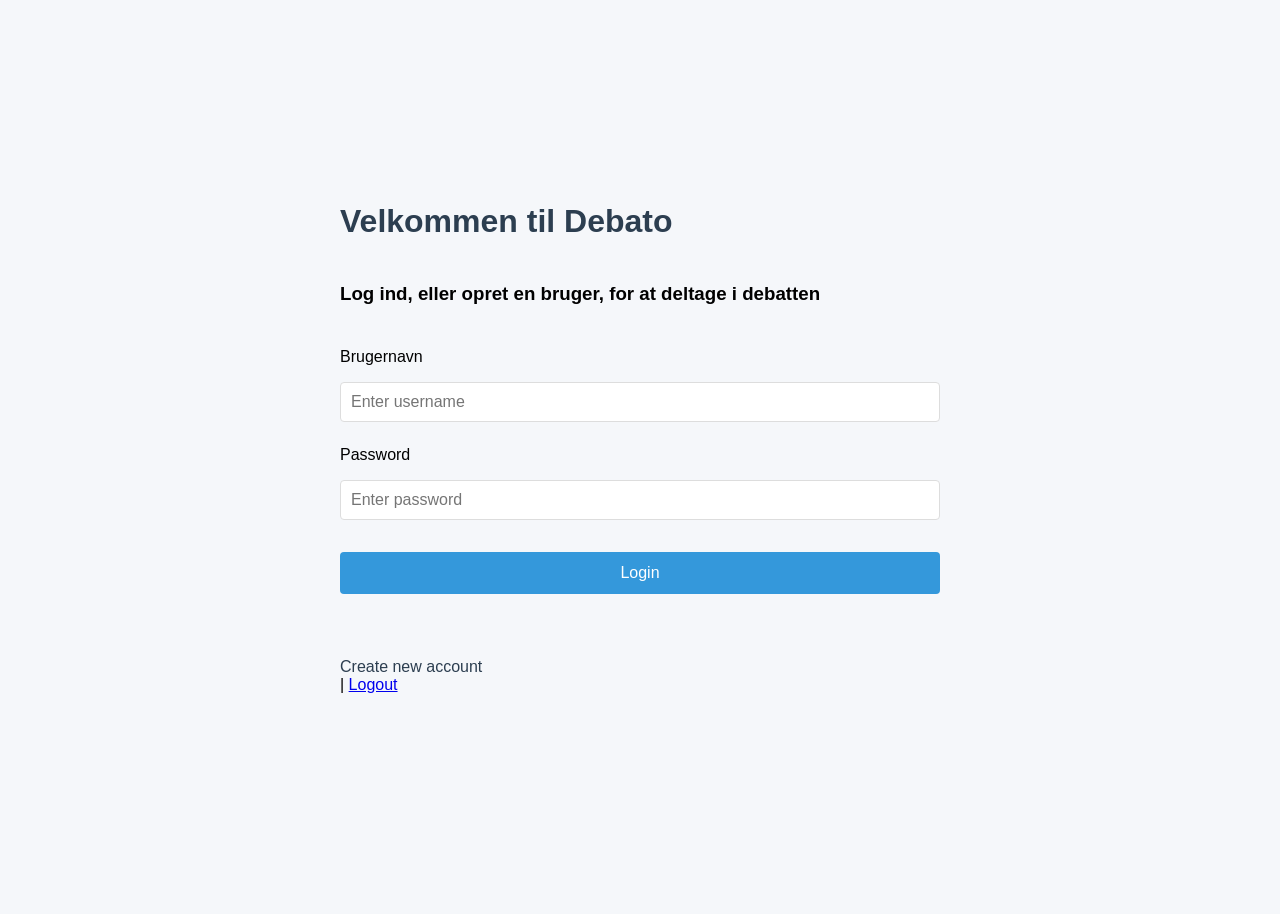
<file: src/main/resources/templates/index.html>
<!DOCTYPE html>
<html xmlns="http://www.w3.org/1999/xhtml" xmlns:th="http://www.thymeleaf.org">
<head>
    <meta charset="UTF-8">
    <title>DelSam</title>
    <link href="../public/css/styles.css" th:href="@{/css/styles.css}" rel="stylesheet"/>
</head>
<body>
<div th:replace="~{fragments :: navigation}"></div>

<main class="content-container">
    <div class="form-container">
<h1>Velkommen til Debato</h1>
    <form th:action="@{/login}" method="post">

    <h3>Log ind, eller opret en bruger, for at deltage i debatten</h3>

    <label for="username">Brugernavn</label>
    <input type="text" id="username" name="username" placeholder="Enter username">

    <label for="password">Password</label>
    <input type="password" id="password" name="password" placeholder="Enter password">

    <button type="submit">Login</button>
    <p class="errorLabel" th:text="${errorLogin}"></p>
</form>

<p class="succesLabel" th:text="${message}"></p>


<a class="bottom-link" th:href="@{/createUser}">Create new account</a>


<div th:if="${session.currentUser != null}">
    <span th:text="${session.currentUser.userName}"> | </span>
    <a href="index.html" th:href="@{/logout}">Logout</a>
</div>
    </div>
</main>
<div th:replace="~{fragments :: footer}"></div>
</body>
</html>
</file>
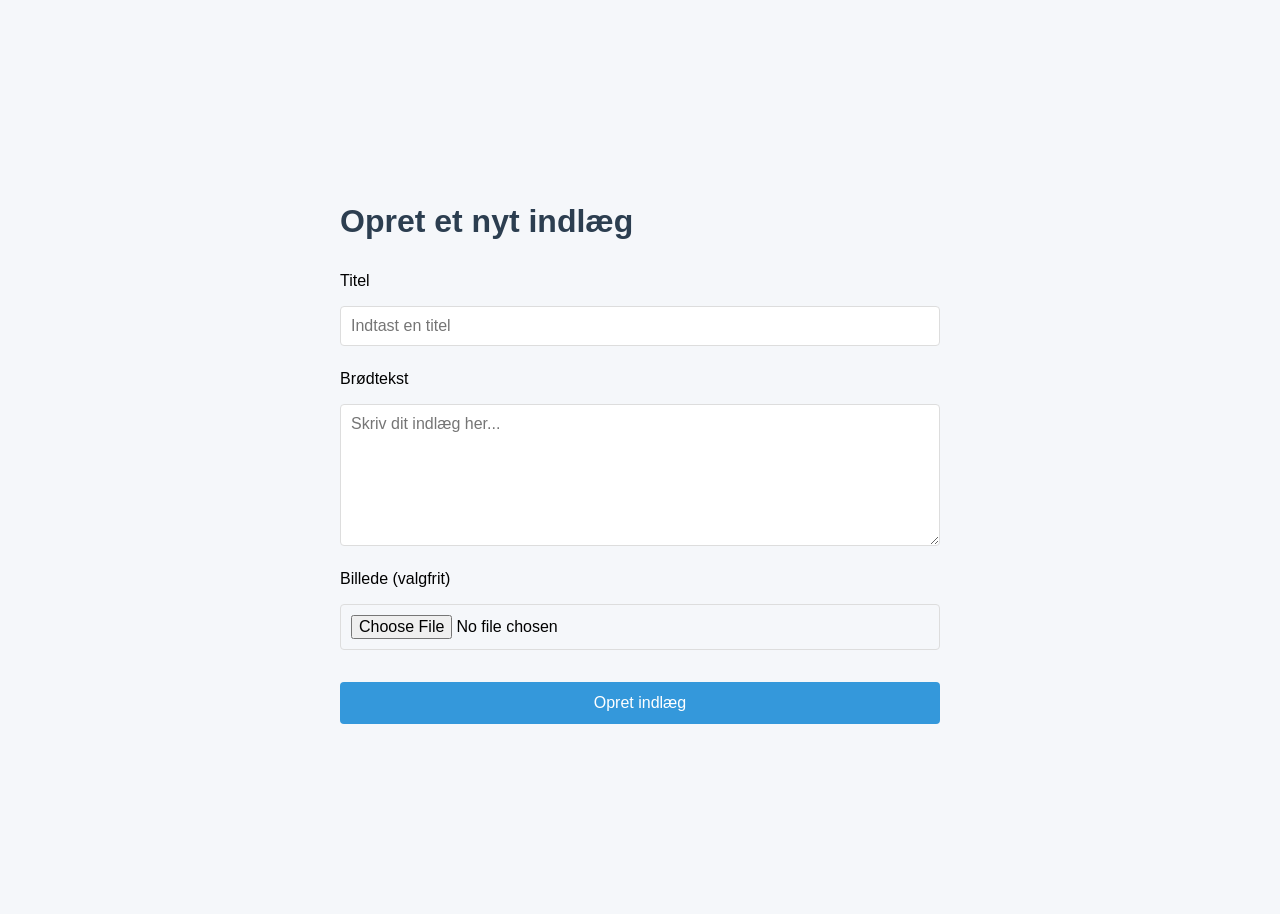
<file: src/main/resources/templates/createPost.html>
<!DOCTYPE html>
<html xmlns="http://www.w3.org/1999/xhtml" xmlns:th="http://www.thymeleaf.org">
<head>
    <meta charset="UTF-8">
    <link href="../public/css/styles.css" th:href="@{/css/styles.css}" rel="stylesheet"/>
    <title>Opret indlæg</title>
</head>
<body>
<div th:replace="~{fragments :: navigation}"></div>
<main class="content-container">

<div class="form-container">
    <h1>Opret et nyt indlæg</h1>
<form th:action="@{/createPost}" method="post" enctype="multipart/form-data">

    <label for="title">Titel</label>
    <input type="text" id="title" name="title" placeholder="Indtast en titel" required>

    <label for="body">Brødtekst</label>
    <textarea id="body" name="body" placeholder="Skriv dit indlæg her..." rows="6" required></textarea>

    <label for="image">Billede (valgfrit)</label>
    <input type="file" id="image" name="image" accept="image/*">

    <button type="submit">Opret indlæg</button>
</form>
</div>
</main>
<div th:replace="~{fragments :: footer}"></div>
</body>
</html>
</file>
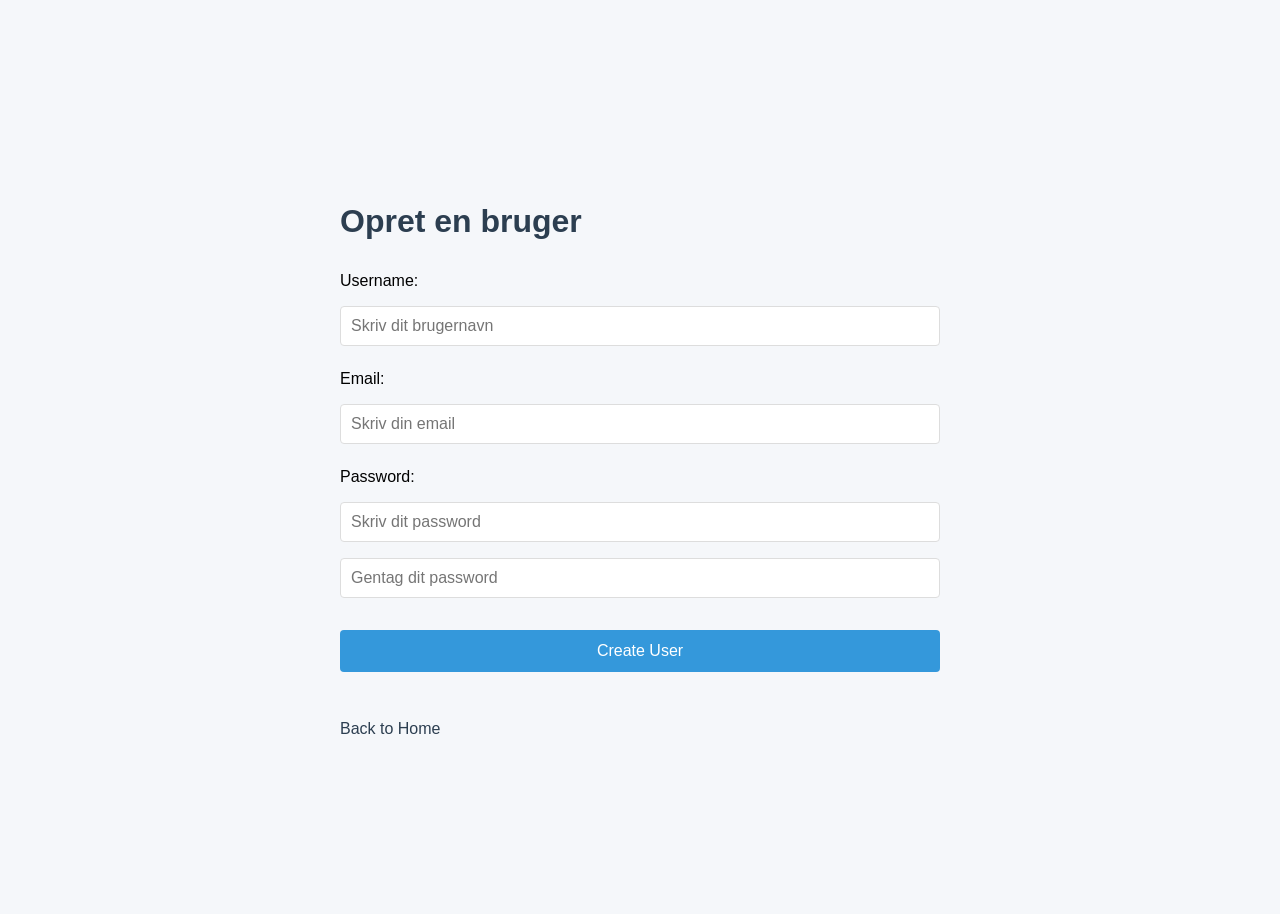
<file: src/main/resources/templates/createUser.html>
<!DOCTYPE html>
<html xmlns="http://www.w3.org/1999/xhtml" xmlns:th="http://www.thymeleaf.org">
<head>
    <meta charset="UTF-8">
    <title>Message Board</title>
    <link href="../public/css/styles.css" th:href="@{/css/styles.css}" rel="stylesheet"/>
</head>
<body>
<div th:replace="~{fragments :: navigation}"></div>

<main class="content-container">

<div class="form-container">
    <h1>Opret en bruger</h1>
<form th:action="@{/createUser}" method="post">

    <label for="username">Username:</label>
    <input type="text" id="username" name="username" placeholder="Skriv dit brugernavn" th:value="${usernameValue}" required>

    <p class="errorLabel" th:if="${errorUserName != null}" th:text="${errorUserName}"></p>

    <label for="email">Email:</label>
    <input type="email" id="email" name="email" placeholder="Skriv din email" th:value="${emailValue}" required>
    <p class="errorLabel" th:if="${errorEmail != null}" th:text="${errorEmail}"></p>

    <label for="password1">Password:</label>
    <input type="password" id="password1" name="password1" placeholder="Skriv dit password" required>
    <input type="password" id="password2" name="password2" placeholder="Gentag dit password" required>

    <p class="errorLabel" th:if="${errorPassword != null}" th:text="${errorPassword}"></p>

    <button type="submit">Create User</button>
</form>
    <a class="bottom-link" th:href="@{/}">Back to Home</a>
</div>




</main>
<div th:replace="~{fragments :: footer}"></div>
</body>
</html>
</file>
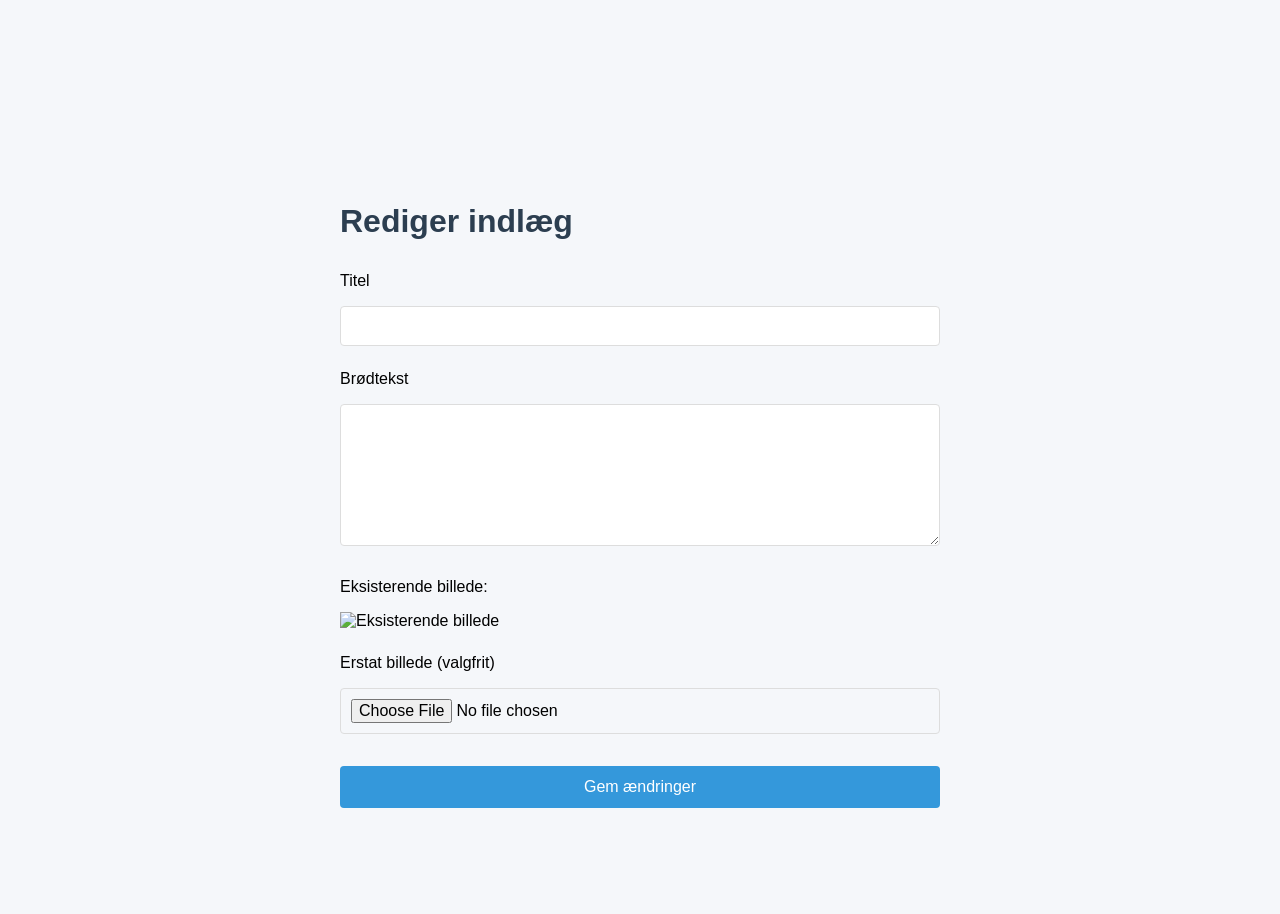
<file: src/main/resources/templates/editPost.html>
<!DOCTYPE html>
<html xmlns="http://www.w3.org/1999/xhtml" xmlns:th="http://www.thymeleaf.org">
<head>
    <meta charset="UTF-8">
    <link href="../public/css/styles.css" th:href="@{/css/styles.css}" rel="stylesheet"/>
    <title>Rediger indlæg</title>
</head>
<body>
<div th:replace="~{fragments :: navigation}"></div>

<main class="content-container">
    <div class="form-container">
        <h1>Rediger indlæg</h1>
        <form th:action="@{/post/{id}/edit(id=${post.postId})}" method="post" enctype="multipart/form-data">

            <label for="title">Titel</label>
            <input type="text" id="title" name="title" th:value="${post.title}" required>

            <label for="body">Brødtekst</label>
            <textarea id="body" name="body" rows="6" required th:text="${post.message}"></textarea>

            <div th:if="${post.hasImage()}">
                <p>Eksisterende billede:</p>
                <img th:src="@{'data:image/jpeg;base64,' + ${post.imageBase64}}" alt="Eksisterende billede" style="max-width:300px;">
            </div>

            <label for="image">Erstat billede (valgfrit)</label>
            <input type="file" id="image" name="image" accept="image/*">

            <button type="submit">Gem ændringer</button>

            <div th:if="${errorMessage}" class="error-label">
                <p th:text="${errorMessage}"></p>
            </div>

        </form>
    </div>
</main>

<div th:replace="~{fragments :: footer}"></div>
</body>
</html>
</file>
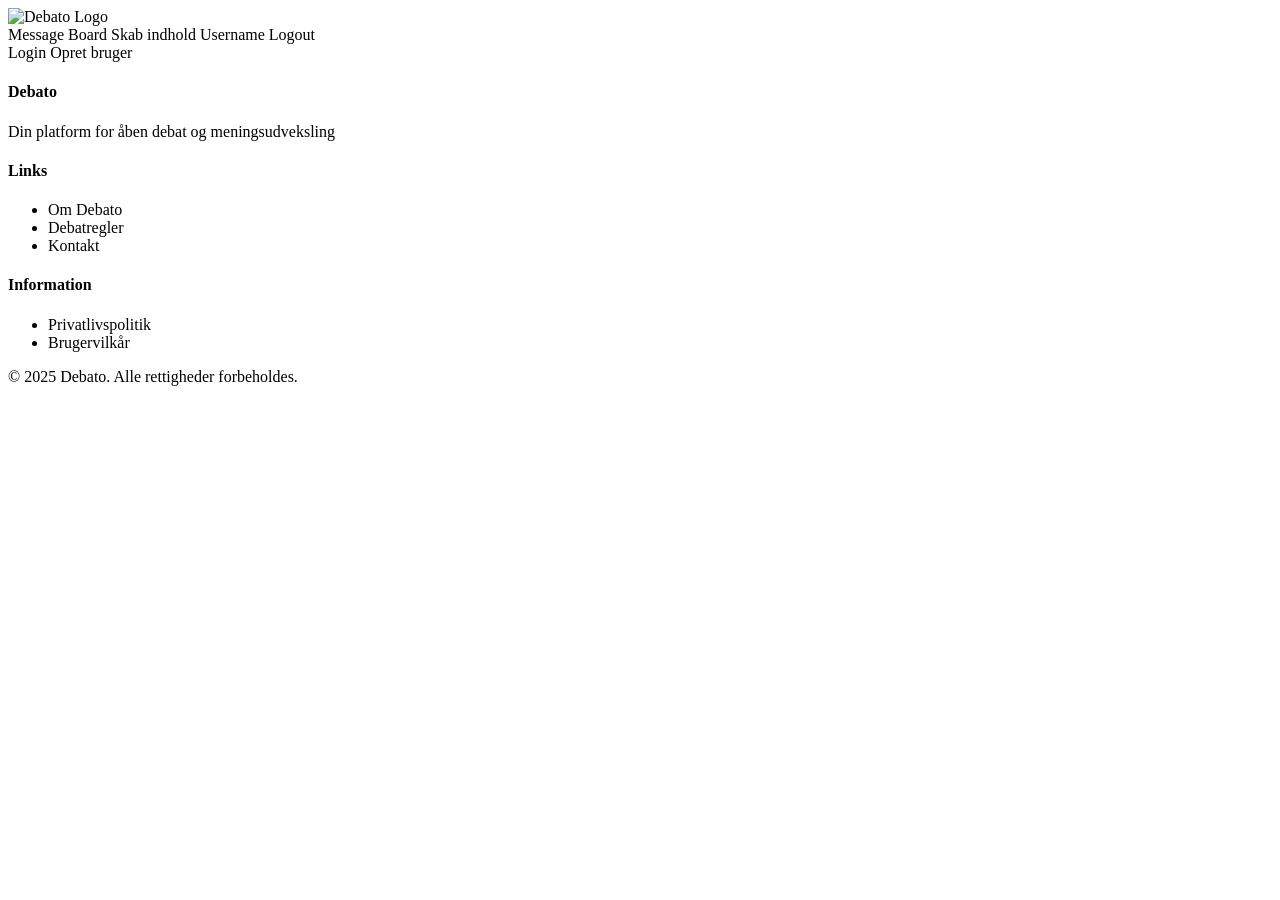
<file: src/main/resources/templates/fragments.html>
<!DOCTYPE html>
<html xmlns="http://www.w3.org/1999/xhtml" xmlns:th="http://www.thymeleaf.org">
<head>
    <meta charset="UTF-8">
</head>
<body>

<!-- Header image bar Fragment -->

<header th:fragment="navigation">
    <div class="header-bar">
        <!-- Logo -->
        <div class="header-logo">
            <a th:href="@{/messages}">
                <img th:src="@{/images/logo.png}" alt="Debato Logo">
            </a>
        </div>

        <!-- Navigation -->
        <nav class="navbar">
            <!-- Hvis bruger er logget ind -->
            <div th:if="${session.currentUser != null}">
                <a th:href="@{/messages}" class="nav-link">Message Board</a>
                <a th:href="@{/createPost}" class="nav-link">Skab indhold</a>
                <span class="username" th:text="${session.currentUser.userName}">Username</span>
                <a th:href="@{/logout}" class="nav-link logout">Logout</a>
            </div>

            <!-- Hvis bruger IKKE er logget ind -->
            <div th:if="${session.currentUser == null}">
                <a th:href="@{/}" class="nav-link">Login</a>
                <a th:href="@{/createUser}" class="nav-link">Opret bruger</a>
            </div>
        </nav>
    </div>
</header>

<!-- Footer Fragment -->
<footer th:fragment="footer" class="footer">
    <div class="footer-content">
        <div class="footer-section">
            <h4>Debato</h4>
            <p>Din platform for åben debat og meningsudveksling</p>
        </div>

        <div class="footer-section">
            <h4>Links</h4>
            <ul>
                <li><a th:href="@{/about}">Om Debato</a></li>
                <li><a th:href="@{/rules}">Debatregler</a></li>
                <li><a th:href="@{/contact}">Kontakt</a></li>
            </ul>
        </div>

        <div class="footer-section">
            <h4>Information</h4>
            <ul>
                <li><a th:href="@{/privacy}">Privatlivspolitik</a></li>
                <li><a th:href="@{/terms}">Brugervilkår</a></li>
            </ul>
        </div>
    </div>

    <div class="footer-bottom">
        <p>&copy; 2025 Debato. Alle rettigheder forbeholdes.</p>
    </div>
</footer>
</body>
</html>
</file>
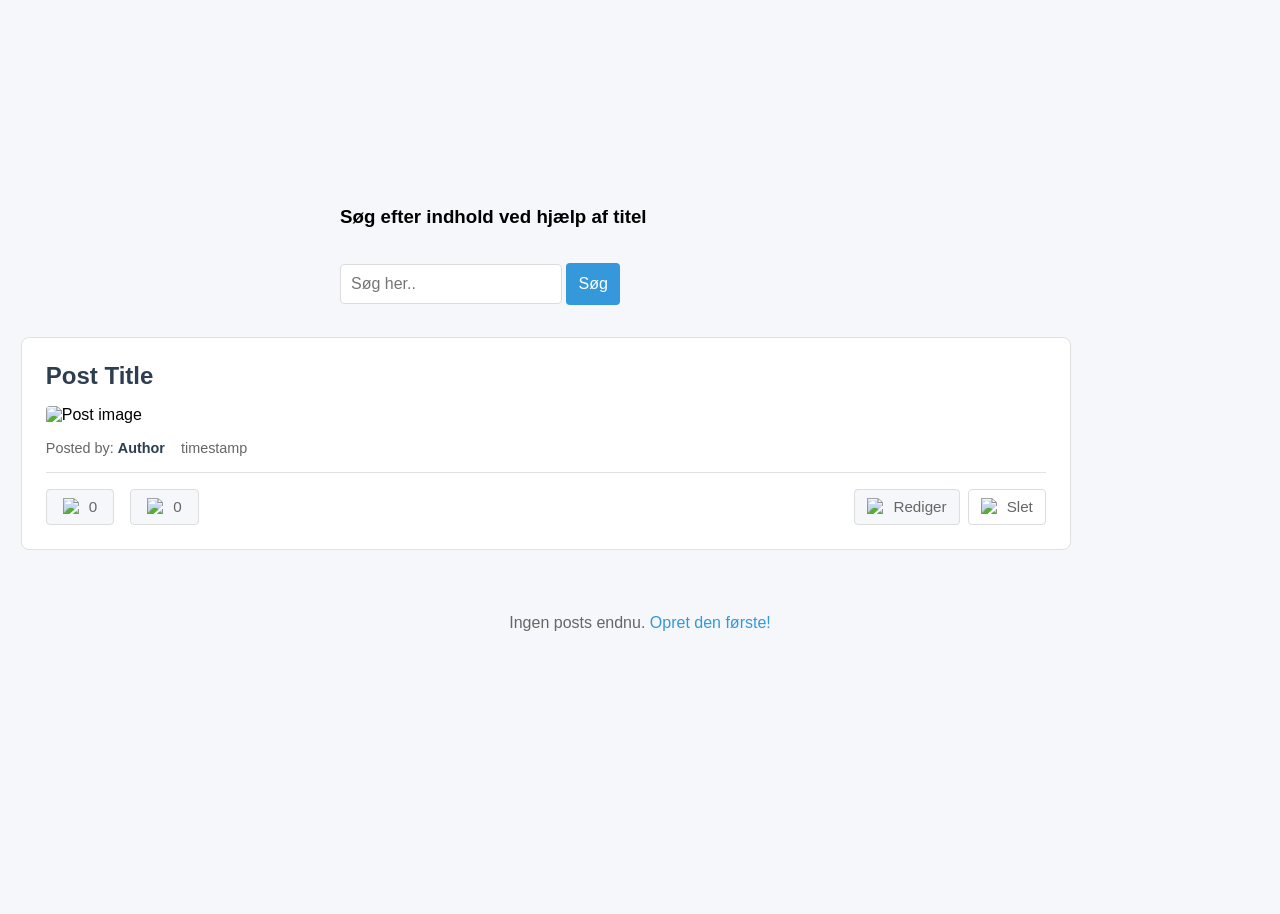
<file: src/main/resources/templates/msgboard.html>
<!DOCTYPE html>
<html xmlns="http://www.w3.org/1999/xhtml" xmlns:th="http://www.thymeleaf.org">
<head>
    <meta charset="UTF-8">
    <title>Message Board</title>
    <link href="../public/css/styles.css" th:href="@{/css/styles.css}" rel="stylesheet"/>
</head>
<body>
<div th:replace="~{fragments :: navigation}"></div>

<main class="content-container">
    <h1 th:text="${welcomemessage}"></h1>

    <form class="form-container" th:action="@{/search}" method="get">
        <h3>Søg efter indhold ved hjælp af titel</h3>
        <input type="text" name="searchContent" placeholder="Søg her.." required>
        <button type="submit">Søg</button>
        <p class="errorLabel" th:if="${errorSearch != null}" th:text="${errorSearch}"></p>
    </form>

    <div th:if="${messages != null and !messages.isEmpty()}" class="posts-list">
        <div th:each="post : ${messages}" class="post-card">

            <!-- Post titel -->
            <a th:href="@{/post/{id}(id=${post.postId})}" class="post-title-link">
                <h3 th:text="${post.title}">Post Title</h3>
            </a>

            <!-- Post billede  -->
            <div th:if="${post.hasImage()}" class="post-image">
                <img th:src="@{'data:image/jpeg;base64,' + ${post.imageBase64}}" alt="Post image">
            </div>

            <!-- Post indhold <p class="post-content" th:text="${post.message}">Post content</p> -->

            <!-- Post metadata (forfatter og tid) -->
            <div class="post-meta">
                <span class="post-author">Posted by: <strong th:text="${post.authorName}">Author</strong></span>
                <span class="post-time" th:text="${post.getRelativeTime}">timestamp</span>
            </div>

            <div class="post-actions-wrapper">
            <!-- Post actions (upvote og comments) -->
            <div class="post-actions">
                <form th:action="@{/upvote/{id}(id=${post.postId})}" method="post" class="upvote-form">
                    <button type="submit" class="action-btn">
                        <img th:src="@{/images/like.svg}" alt="like">
                        <span th:text="${post.upvoteCount}">0</span>
                    </button>
                </form>

                <a th:href="@{/post/{id}(id=${post.postId})}" class="action-btn comment-btn">
                    <img th:src="@{/images/comment.svg}" alt="comment">
                    <span th:text="${post.commentCount}">0</span>
                </a>
            </div>

            <div th:if="${session.currentUser.id == post.userId}" class="post-owner-actions">
                <a th:href="@{/post/{id}/edit(id=${post.postId})}" class="action-btn edit-btn">
                    <img th:src="@{/images/edit.svg}" alt="edit">
                    <span>Rediger</span>
                </a>

                <form th:action="@{/post/{id}/delete(id=${post.postId})}" method="post" style="display: inline;">
                    <button type="submit" class="action-btn delete-btn"
                            onclick="return confirm('Er du sikker?')">
                        <img th:src="@{/images/delete.svg}" alt="delete">
                        <span>Slet</span>
                    </button>
                </form>
            </div>
            </div>

            <p class="errorLabel" th:text="${errorUpvote}"></p>
        </div>
    </div>

    <div th:if="${messages == null or messages.isEmpty()}" class="empty-state">
        <p>Ingen posts endnu. <a th:href="@{/createPost}">Opret den første!</a></p>
    </div>
</main>

<div th:replace="~{fragments :: footer}"></div>
</body>
</html>
</file>
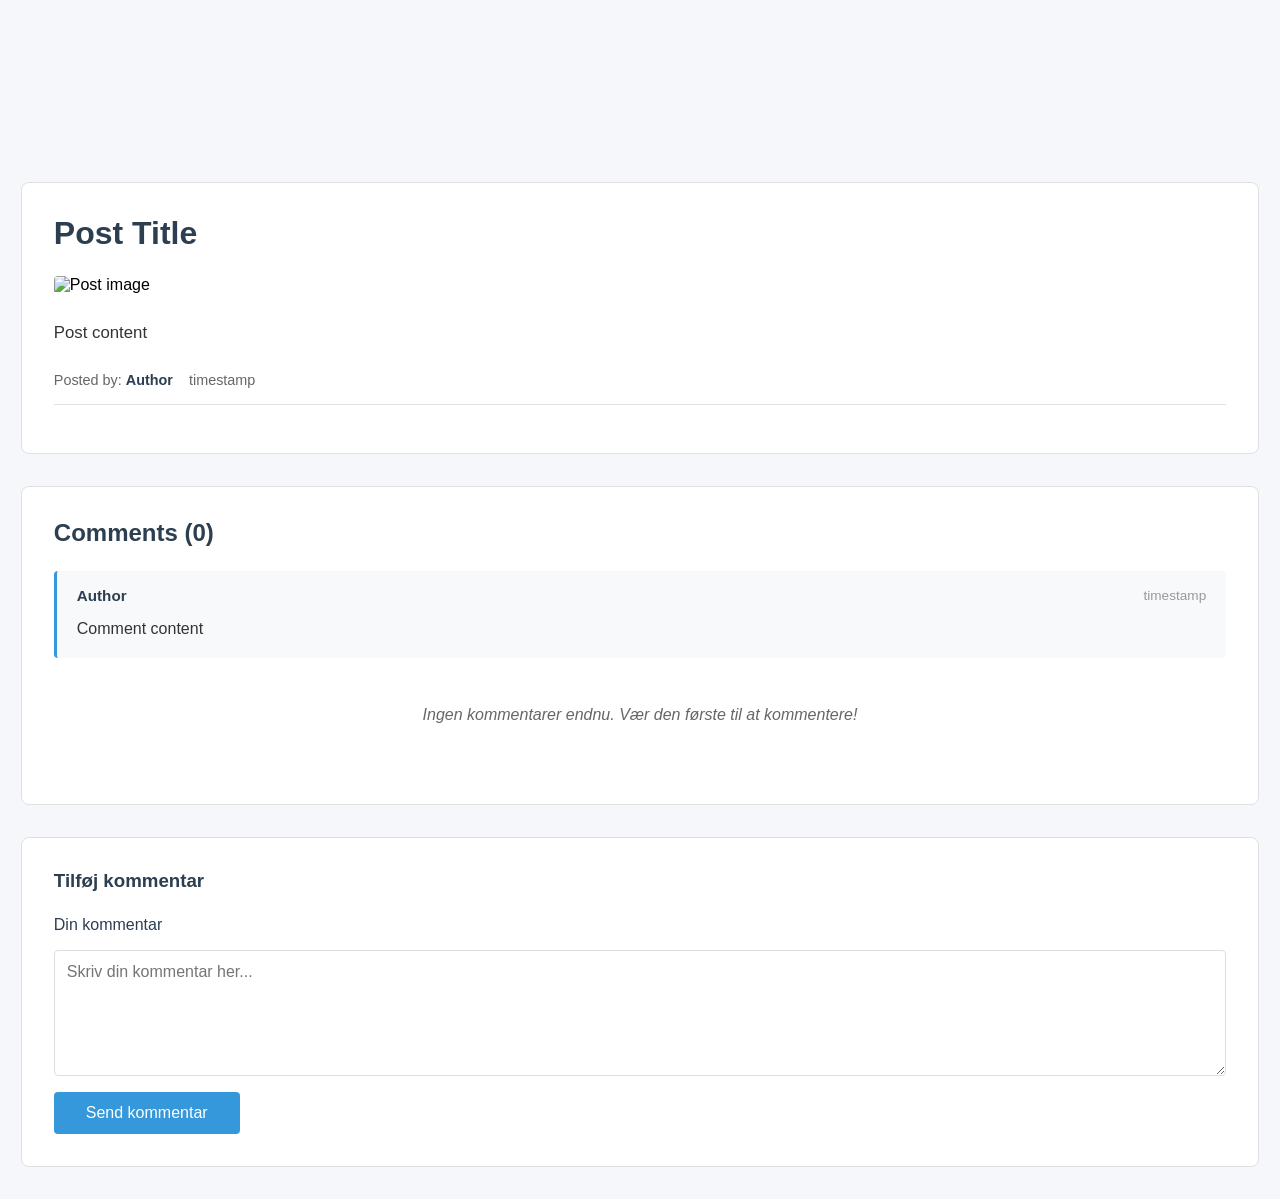
<file: src/main/resources/templates/post.html>
<!DOCTYPE html>
<html xmlns="http://www.w3.org/1999/xhtml" xmlns:th="http://www.thymeleaf.org">
<head>
    <meta charset="UTF-8">
    <title>Post Details</title>
    <link href="../public/css/styles.css" th:href="@{/css/styles.css}" rel="stylesheet"/>
</head>
<body>

<div th:replace="~{fragments :: navigation}"></div>

<main class="content-container">

    <!-- Selve post -->
    <div class="single-post">
        <h1 th:text="${postAndComment.post.title}">Post Title</h1>

        <div th:if="${postAndComment.post.hasImage()}" class="post-image">
            <img th:src="@{'data:image/jpeg;base64,' + ${postAndComment.post.imageBase64}}" alt="Post image">
        </div>

        <p class="post-full-content" th:text="${postAndComment.post.message}">Post content</p>

        <div class="post-meta">
            <span class="post-author">Posted by: <strong th:text="${postAndComment.post.authorName}">Author</strong></span>
            <span class="post-time" th:text="${postAndComment.post.relativeTime}">timestamp</span>
        </div>
    </div>

    <!-- Comments sektion -->
    <div class="comments-section">
        <h2>Comments (<span th:text="${#lists.size(postAndComment.comments)}">0</span>)</h2>

        <div th:if="${postAndComment.comments != null and #lists.size(postAndComment.comments) > 0}" class="comments-list">
            <div th:each="comment : ${postAndComment.comments}" class="comment-card">
                <div class="comment-header">
                    <strong class="comment-author" th:text="${comment.authorName}">Author</strong>
                    <small class="comment-time" th:text="${comment.relativeTime}">timestamp</small>
                </div>
                <p class="comment-content" th:text="${comment.content}">Comment content</p>
            </div>
        </div>

        <div th:if="${postAndComment.comments == null or #lists.size(postAndComment.comments) == 0}" class="empty-comments">
            <p>Ingen kommentarer endnu. Vær den første til at kommentere!</p>
        </div>
    </div>

    <!-- Add comment form -->
    <div class="add-comment-section">
        <h3>Tilføj kommentar</h3>
        <form th:action="@{/post/{id}/comment(id=${postAndComment.post.postId})}" method="post" class="comment-form">
            <label for="body">Din kommentar</label>
            <textarea id="body" name="body" rows="4" placeholder="Skriv din kommentar her..." required></textarea>
            <button type="submit">Send kommentar</button>
        </form>
    </div>

</main>

<div th:replace="~{fragments :: footer}"></div>
</body>
</html>
</file>
